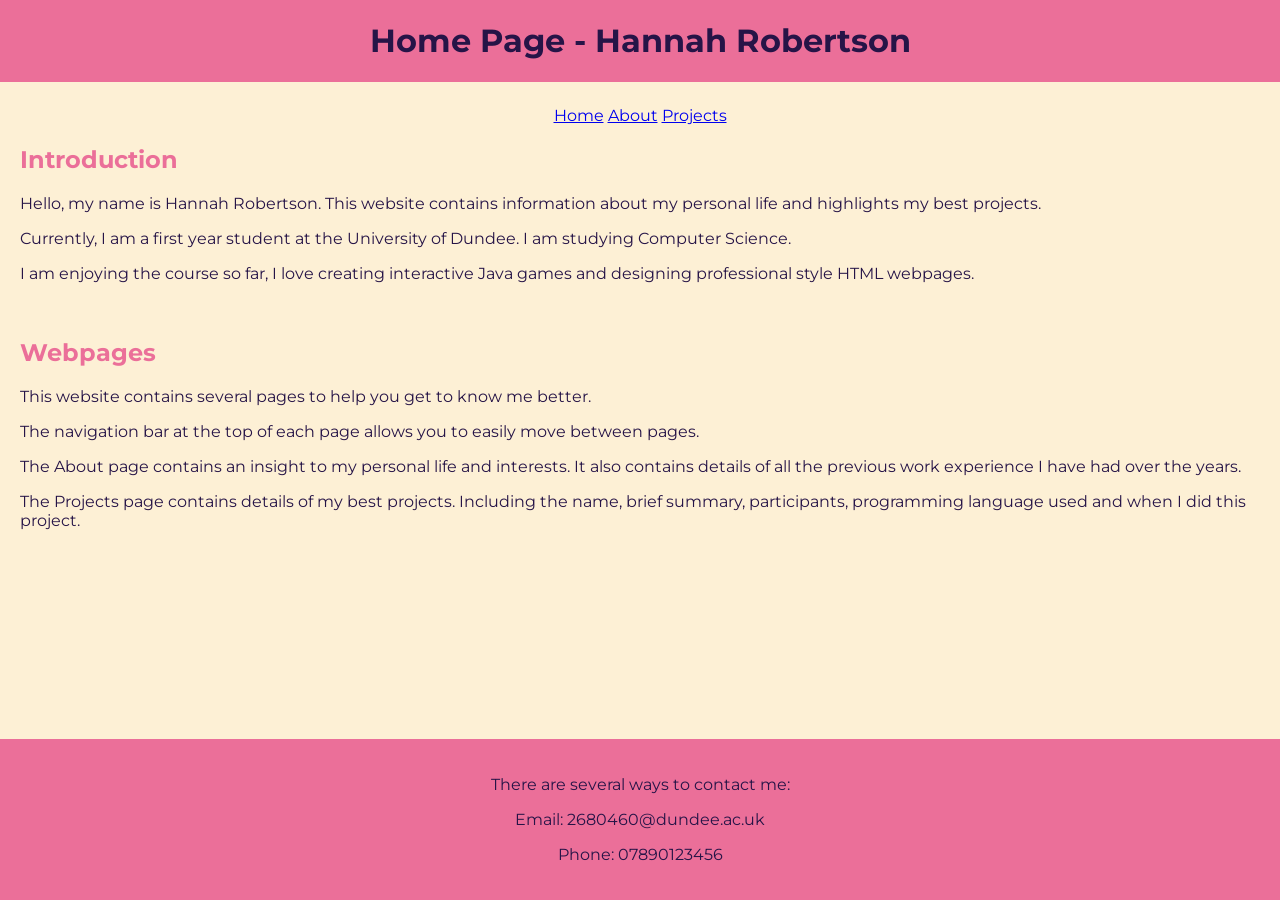
<file: index.html>
<!DOCTYPE html>
<html lang="en">

<head>
    <link rel="preconnect" href="https://fonts.googleapis.com">
    <link rel="preconnect" href="https://fonts.gstatic.com" crossorigin>
    <link href="https://fonts.googleapis.com/css2?family=Montserrat:ital,wght@0,100..900;1,100..900&display=swap" rel="stylesheet">
    <meta charset="UTF-8">
    <meta name="viewport" content="width=device-width, initial-scale=1.0">
    <title>Home - Hannah Robertson</title>
    <link rel="stylesheet" href="style.css">
</head>

<body>
    <header class="site-header">
       <h1>Home Page - Hannah Robertson</h1>
    </header>
    
    <main>
        <div class = "navigation">
            <nav>
                <a href="index.html">Home</a>
                <a href="about.html">About</a>
                <a href="portfolio.html">Projects</a>
            </nav>
        </div>

        <h2>Introduction</h2>
        <p>Hello, my name is Hannah Robertson. This website contains information about my personal life and highlights my best projects.</p>
        <p>Currently, I am a first year student at the University of Dundee. I am studying Computer Science.</p>
        <p>I am enjoying the course so far, I love creating interactive Java games and designing professional style HTML webpages.</p>
        <br>

        <h2>Webpages</h2>
        <p>This website contains several pages to help you get to know me better.</p>
        <p>The navigation bar at the top of each page allows you to easily move between pages.</p>
        <p>The About page contains an insight to my personal life and interests. It also contains details of all the previous work experience I have had over the years.</p>
        <p>The Projects page contains details of my best projects. Including the name, brief summary, participants, programming language used and when I did this project.</p>
    </main>

    <footer class="footer">
        <div>
            <p>There are several ways to contact me:</p>
            <p>Email: 2680460@dundee.ac.uk</p>
            <p>Phone: 07890123456</p>
        </div>
    </footer>
</body>

</html>
</file>
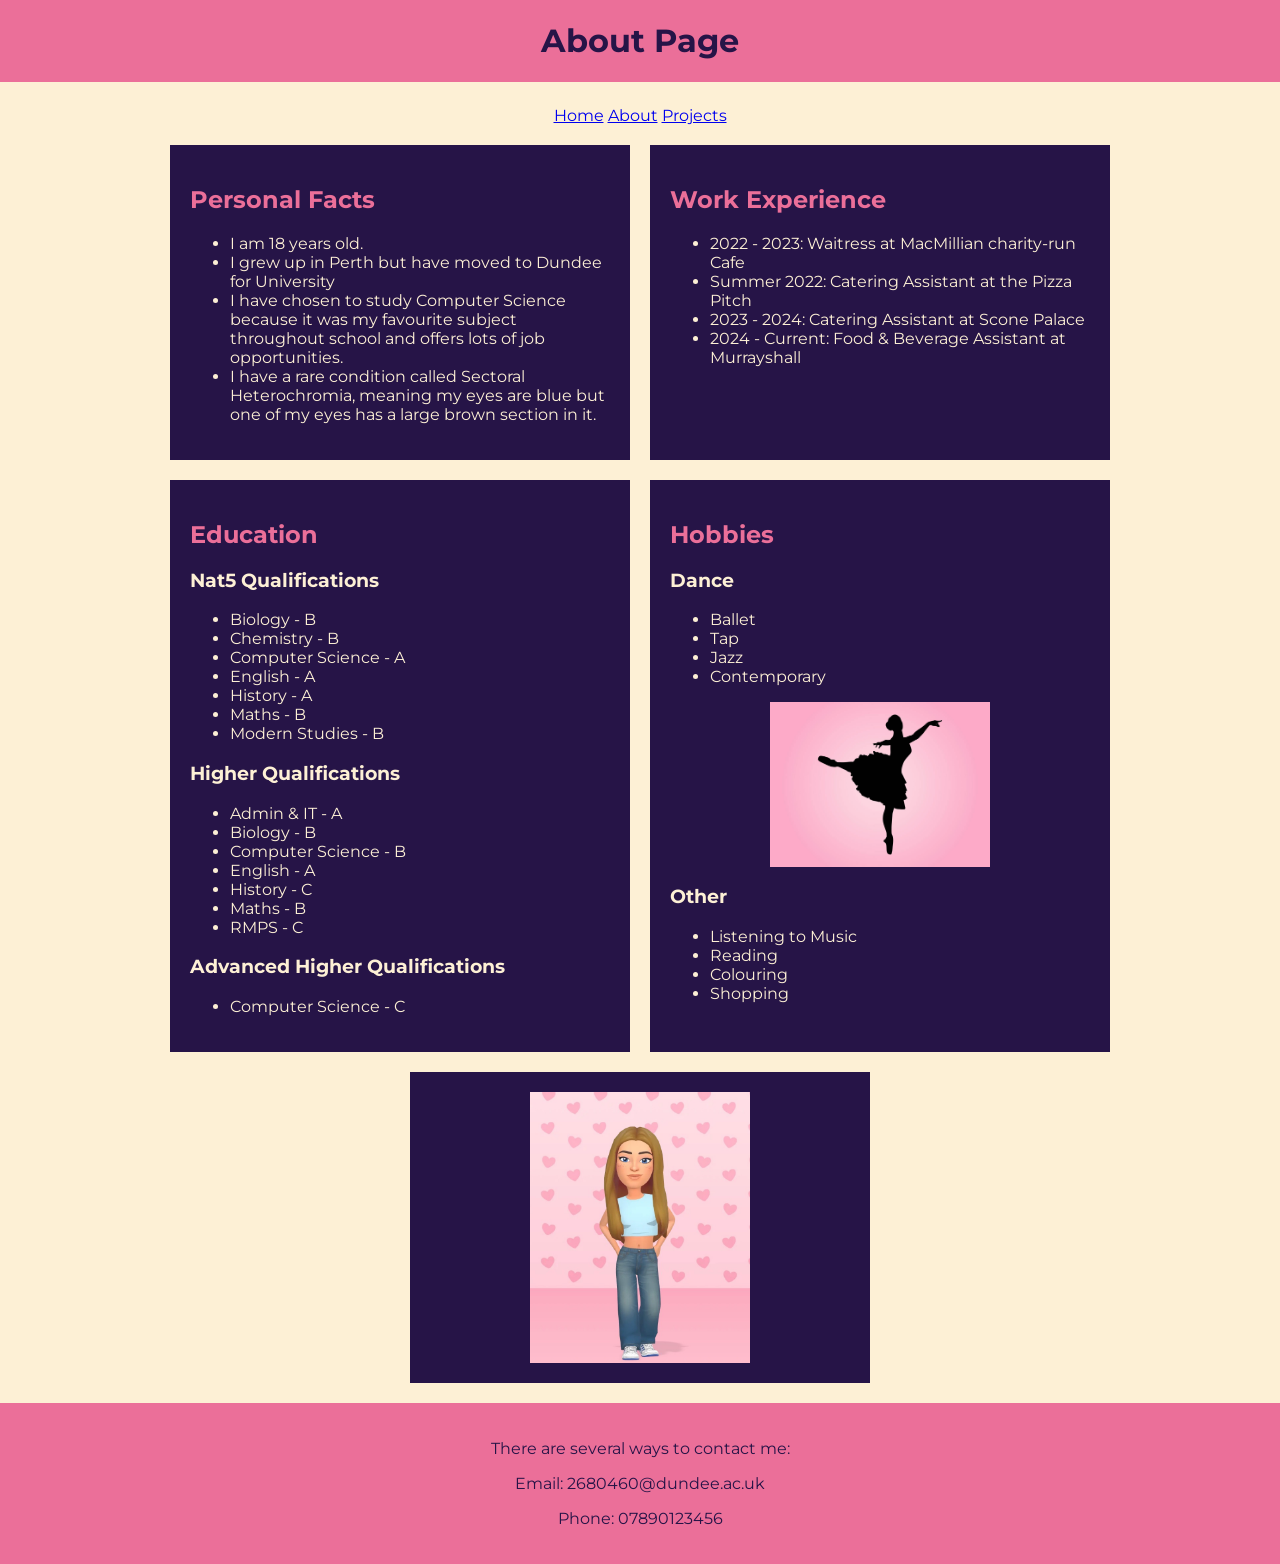
<file: about.html>
<!DOCTYPE html>
<html lang="en">

<head>
    <link rel="preconnect" href="https://fonts.googleapis.com">
    <link rel="preconnect" href="https://fonts.gstatic.com" crossorigin>
    <link href="https://fonts.googleapis.com/css2?family=Montserrat:ital,wght@0,100..900;1,100..900&display=swap" rel="stylesheet">
    <meta charset="UTF-8">
    <meta name="viewport" content="width=device-width, initial-scale=1.0">
    <title>About - Hannah Robertson</title>
    <link rel="stylesheet" href="style.css">
</head>

<body>
    <header class="site-header">
       <h1>About Page</h1>
    </header>
    
    <main>
        <nav class="navigation">
            <a href="index.html">Home</a>
            <a href="about.html">About</a>
            <a href="portfolio.html">Projects</a>
        </nav>

        <div class="row">
            <section class="box personal-facts">
                <h2>Personal Facts</h2>
                <ul>
                    <li>I am 18 years old.</li>
                    <li>I grew up in Perth but have moved to Dundee for University</li>
                    <li>I have chosen to study Computer Science because it was my favourite subject throughout school and offers lots of job opportunities.</li>
                    <li>I have a rare condition called Sectoral Heterochromia, meaning my eyes are blue but one of my eyes has a large brown section in it.</li>
                </ul>
            </section>

            <section class="box work-experience">
                <h2>Work Experience</h2>
                <ul>
                    <li>2022 - 2023: Waitress at MacMillian charity-run Cafe</li>
                    <li>Summer 2022: Catering Assistant at the Pizza Pitch</li>
                    <li>2023 - 2024: Catering Assistant at Scone Palace</li>
                    <li>2024 - Current: Food & Beverage Assistant at Murrayshall</li>
                </ul>
            </section>
        </div>
        
        <div class="row">
            <section class="box education">
                <h2>Education</h2>
                <h3>Nat5 Qualifications</h3>
                <ul>
                    <li>Biology - B</li>
                    <li>Chemistry - B</li>
                    <li>Computer Science - A</li>
                    <li>English - A</li>
                    <li>History - A</li>
                    <li>Maths - B</li>
                    <li>Modern Studies - B</li>
                </ul>
                <h3>Higher Qualifications</h3>
                <ul>
                    <li>Admin & IT - A</li>
                    <li>Biology - B</li>
                    <li>Computer Science - B</li>
                    <li>English - A</li>
                    <li>History - C</li>
                    <li>Maths - B</li>
                    <li>RMPS - C</li>
                </ul>
                <h3>Advanced Higher Qualifications</h3>
                <ul>
                    <li>Computer Science - C</li>
                </ul>
            </section>

            <section class="box hobbies">
                <h2>Hobbies</h2>
                <h3>Dance</h3>
                <ul>
                    <li>Ballet</li>
                    <li>Tap</li>
                    <li>Jazz</li>
                    <li>Contemporary</li>
                </ul>
                <img src="dancer.jpg" alt="Dancer">
                <h3>Other</h3>
                <ul>
                    <li>Listening to Music</li>
                    <li>Reading</li>
                    <li>Colouring</li>
                    <li>Shopping</li>
                </ul>
            </section>

            <section class="box photo-box">
                <img src="photo.jpeg" alt="Photo">
            </section>
        </div>

    </main>

    <footer class="footer">
        <div>
            <p>There are several ways to contact me:</p>
            <p>Email: 2680460@dundee.ac.uk</p>
            <p>Phone: 07890123456</p>
        </div>
    </footer>
</body>

</html>
</file>
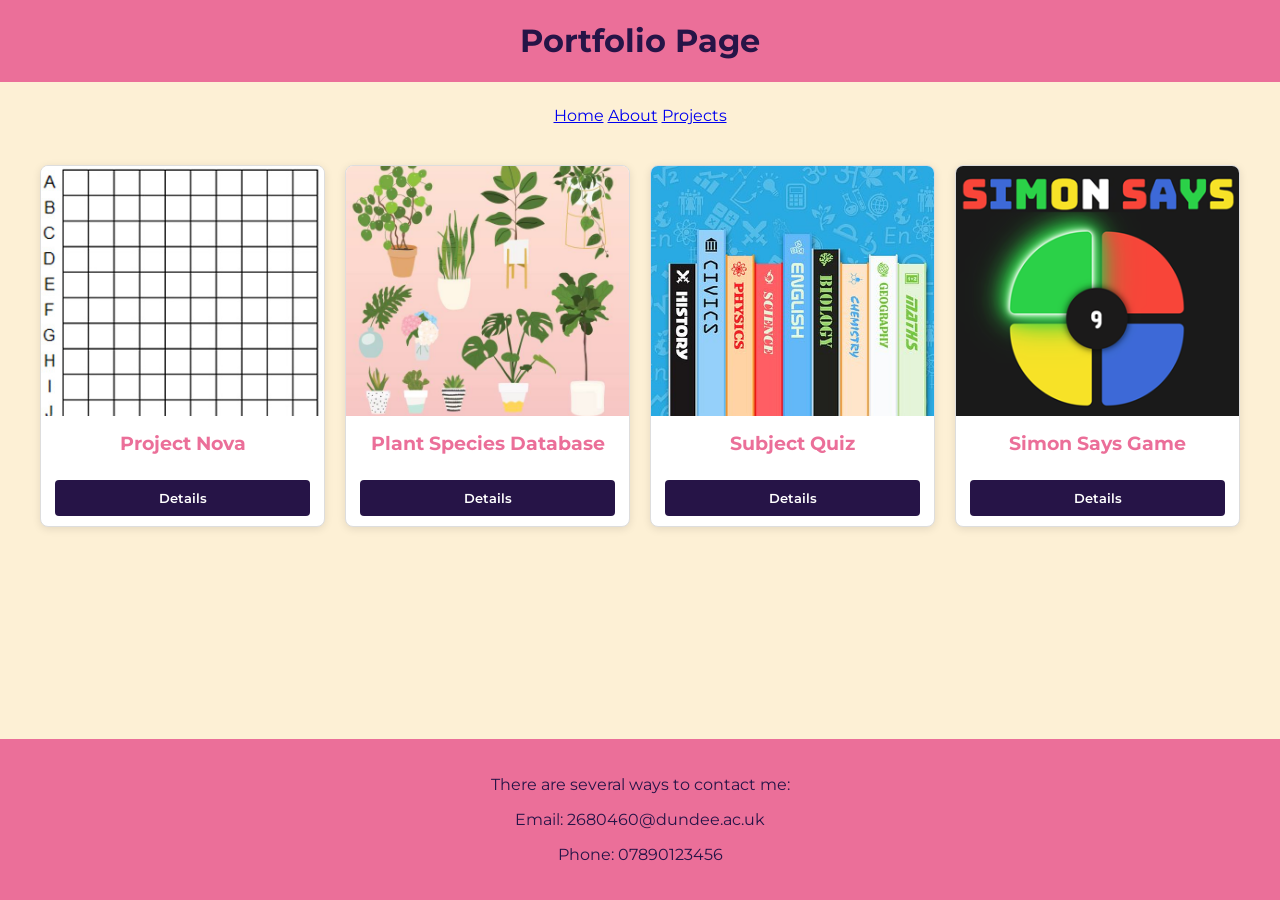
<file: portfolio.html>
<!DOCTYPE html>
<html lang="en">

<head>
    <link rel="preconnect" href="https://fonts.googleapis.com">
    <link rel="preconnect" href="https://fonts.gstatic.com" crossorigin>
    <link href="https://fonts.googleapis.com/css2?family=Montserrat:ital,wght@0,100..900;1,100..900&display=swap" rel="stylesheet">
    <meta charset="UTF-8">
    <meta name="viewport" content="width=device-width, initial-scale=1.0">
    <title>About - Hannah Robertson</title>
    <link rel="stylesheet" href="style.css">
</head>

<body>
    <header class="site-header">
       <h1>Portfolio Page</h1>
    </header>
    
    <main>
        <nav class="navigation">
            <a href="index.html">Home</a>
            <a href="about.html">About</a>
            <a href="portfolio.html">Projects</a>
        </nav>

        <section class="portfolio-grid">
            <article class="portfolio-card">
                <img src="projectnova.jpg" alt="Battleships style grid">
                <h3>Project Nova</h3>
                <button class="toggle-btn">Details</button>
                <p class="description" style="display: none;">
                    A battleships style game built in Java. This was my final project during semester 1 for my Software Design and Development module. This was a solo project where I designed and created a 2 person game with a grid-based board. Creatures would be hidden on the board and the other player had to make guesses where they were hiding. 
                </p>
            </article>

            <article class="portfolio-card">
                <img src="plants.jpg" alt="Variety of plants">
                <h3>Plant Species Database</h3>
                <button class="toggle-btn">Details</button>
                <p class="description" style="display: none;">
                    This project was the first Java assessment I completed during semester 1 for my Software Design and Development module. This was a solo project where we created a database to store information about different plant species. Plants could be added, sorted by different criteria and searched for by the user.
                </p>
            </article>

            <article class="portfolio-card">
                <img src="advHproject.jpg" alt="Books with different school subjects">
                <h3>Subject Quiz</h3>
                <button class="toggle-btn">Details</button>
                <p class="description" style="display: none;">
                    This is the project I designed and built in Advanced Higher Computer Science during my final year of secondary school. The game contained quizzes about different school subjects, questions were randomly generated from a bank and users were able to pick an answer from 3 multi-choice options. The quiz was self marking and I created a leaderboard that users could sort depending on category and score.
                </p>
            </article>

            <article class="portfolio-card">
                <img src="simon-says.png" alt="Simon says game with coloured buttons">
                <h3>Simon Says Game</h3>
                <button class="toggle-btn">Details</button>
                <p class="description" style="display: none;">
                    During this group project, we created a Simon Says style memory game. We connected a webpage and an RGB LED. The light will flash and the useer must click the corresponding button on the webpage. Their score will increase and decrease depending on whether the user is correct or not. There is a maximum of 10 points then the user wins. 
                </p>
            </article>
        </section>

    </main>

    <footer class="footer">
        <div>
            <p>There are several ways to contact me:</p>
            <p>Email: 2680460@dundee.ac.uk</p>
            <p>Phone: 07890123456</p>
        </div>
    </footer>

    <script>
        document.querySelectorAll('.toggle-btn').forEach(button => {
            button.addEventListener('click', function() {
                const card = this.closest('.portfolio-card');
                const description = this.nextElementSibling;
                if (description.style.display === 'none') {
                    description.style.display = 'block';
                    card.classList.add('expanded');
                    this.textContent = 'Hide';
                } else {
                    description.style.display = 'none';
                    card.classList.remove('expanded');
                    this.textContent = 'Details';
                }
            });
        });
    </script>
</body>

</html>
</file>
<file: style.css>
html, body {
    height: 100%;
    margin: 0;
    background-color: #FDF0D5;
    color: #261447;
    font-family:"Montserrat", sans-serif;
    overflow-x:clip;
}

body {
    display: flex;
    flex-direction: column;
}

main {
    flex: 1;
    padding: 0 20px;
}

h2{
    color:#EB6F99; 
}

.navigation{
    text-align: center;
}

.site-header{
    text-align: center;
    background-color:#EB6F99;
}

/* add spacing between header and nav */
.site-header{
    margin-bottom: 12px;
}

.navigation{
    margin-top: 12px;
}

.footer {
    text-align: center;
    padding: 20px;
    background-color: #EB6F99;
}

.lists{
    background-color:#261447;
    color:#FDF0D5;
    max-width: 600px;
    padding: 20px;
    margin: 20px auto;
    text-align: left;
}
.box {
    background-color: #261447;
    color: #FDF0D5;
    padding: 20px;
    margin: 20px auto;
    text-align: left;
    width: 420px;
}

.row {
    display: flex;
    gap: 20px;
    margin: 20px auto;
    flex-wrap: wrap;
    max-width: 90%;
    justify-content: center;
}

.row .box {
    width: 420px;
    margin: 0;
}

.photo-box {
    display: flex;
    justify-content: center;
    align-items: center;
}

.photo-box img {
    width: 220px;
    height: auto;
}

.hobbies img {
    width: 220px;
    height: auto;
    display: block;
    margin: 10px auto;
}
.two-column {
    display: flex;
    gap: 20px;
    margin: 20px auto;
    flex-wrap: nowrap;
    max-width: 600px;
}

.two-column .lists {
    width: 600px;
}

@media (max-width: 700px) {
    .two-column {
        flex-direction: column;
    }
    .two-column .lists {
        max-width: 100%;
    }
}

.portfolio-grid {
    display: grid;
    grid-template-columns: repeat(auto-fit, minmax(250px, 1fr));
    gap: 20px;
    padding: 20px;
    max-width: 1200px;
    margin: 20px auto;
}

.portfolio-card {
    background: #fff;
    border: 1px solid #ddd;
    border-radius: 8px;
    overflow: hidden;
    box-shadow: 0 2px 8px rgba(0, 0, 0, 0.1);
    transition: transform 0.3s ease, box-shadow 0.3s ease;
}

.portfolio-card:hover {
    transform: translateY(-5px);
    box-shadow: 0 4px 12px rgba(0, 0, 0, 0.15);
}

.portfolio-card img {
    width: 100%;
    height: 250px;
    object-fit: cover;
    display: block;
}

.portfolio-card h3 {
    padding: 15px;
    margin: 0;
    color: #EB6F99;
    text-align: center;
    font-size: 1.2rem;
}

.portfolio-card .toggle-btn {
    display: block;
    width: 90%;
    margin: 10px auto;
    padding: 10px;
    background-color: #261447;
    color: white;
    border: none;
    border-radius: 4px;
    cursor: pointer;
    font-family: "Montserrat", sans-serif;
    font-weight: 600;
    transition: background-color 0.3s ease;
}

.portfolio-card .toggle-btn:hover {
    background-color: #d85a7f;
}

.portfolio-card .description {
    padding: 15px;
    color: #261447;
    line-height: 1.6;
    font-size: 0.95rem;
    border-top: 1px solid #eee;
}

.portfolio-card.expanded {
    grid-row: span 2;
}
</file>
